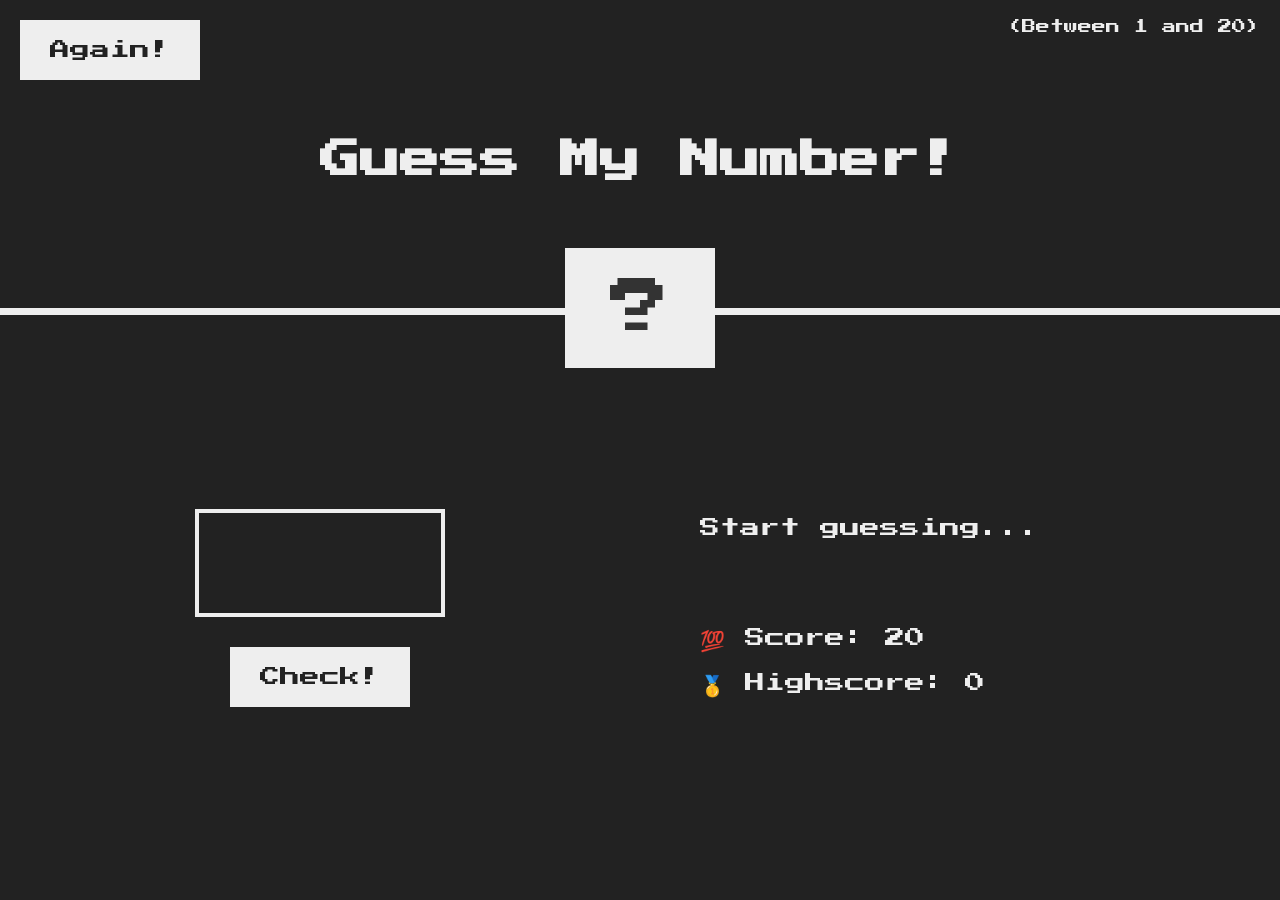
<file: Javascript/guess my number game/index.html>
<!DOCTYPE html>
<html lang="en">
  <head>
    <meta charset="UTF-8" />
    <meta name="viewport" content="width=device-width, initial-scale=1.0" />
    <meta http-equiv="X-UA-Compatible" content="ie=edge" />
    <link rel="stylesheet" href="style.css" />
    <title>Guess My Number!</title>
  </head>
  <body>
    <header>
      <h1>Guess My Number!</h1>
      <p class="between">(Between 1 and 20)</p>
      <button class="btn again">Again!</button>
      <div class="number">?</div>
    </header>
    <main>
      <section class="left">
        <input type="number" class="guess" />
        <button class="btn check">Check!</button>
      </section>
      <section class="right">
        <p class="message">Start guessing...</p>
        <p class="label-score">💯 Score: <span class="score">20</span></p>
        <p class="label-highscore">
          🥇 Highscore: <span class="highscore">0</span>
        </p>
      </section>
    </main>
    <script src="script.js"></script>
  </body>
</html>
</file>
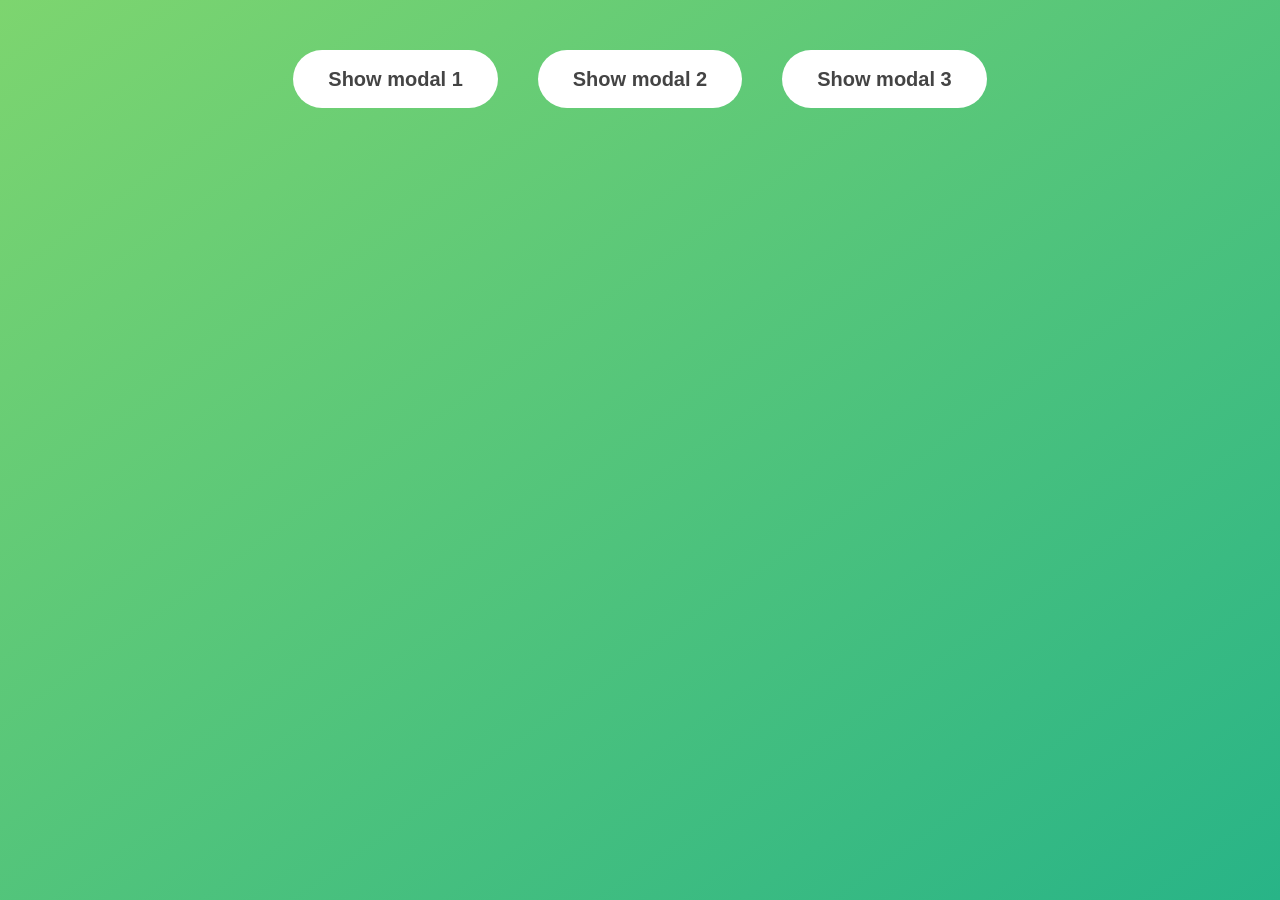
<file: Javascript/modal/index.html>
<!DOCTYPE html>
<html lang="en">
  <head>
    <meta charset="UTF-8" />
    <meta name="viewport" content="width=device-width, initial-scale=1.0" />
    <meta http-equiv="X-UA-Compatible" content="ie=edge" />
    <link rel="stylesheet" href="style.css" />
    <title>Modal window</title>
  </head>
  <body>
    <button class="show-modal">Show modal 1</button>
    <button class="show-modal">Show modal 2</button>
    <button class="show-modal">Show modal 3</button>

    <div class="modal hidden">
      <button class="close-modal">&times;</button>
      <h1>I'm a modal window 😍</h1>
      <p>
        Lorem ipsum dolor sit amet, consectetur adipisicing elit, sed do eiusmod
        tempor incididunt ut labore et dolore magna aliqua. Ut enim ad minim
        veniam, quis nostrud exercitation ullamco laboris nisi ut aliquip ex ea
        commodo consequat. Duis aute irure dolor in reprehenderit in voluptate
        velit esse cillum dolore eu fugiat nulla pariatur. Excepteur sint
        occaecat cupidatat non proident, sunt in culpa qui officia deserunt
        mollit anim id est laborum.
      </p>
    </div>
    <div class="overlay hidden"></div>

    <script src="script.js"></script>
  </body>
</html>
</file>
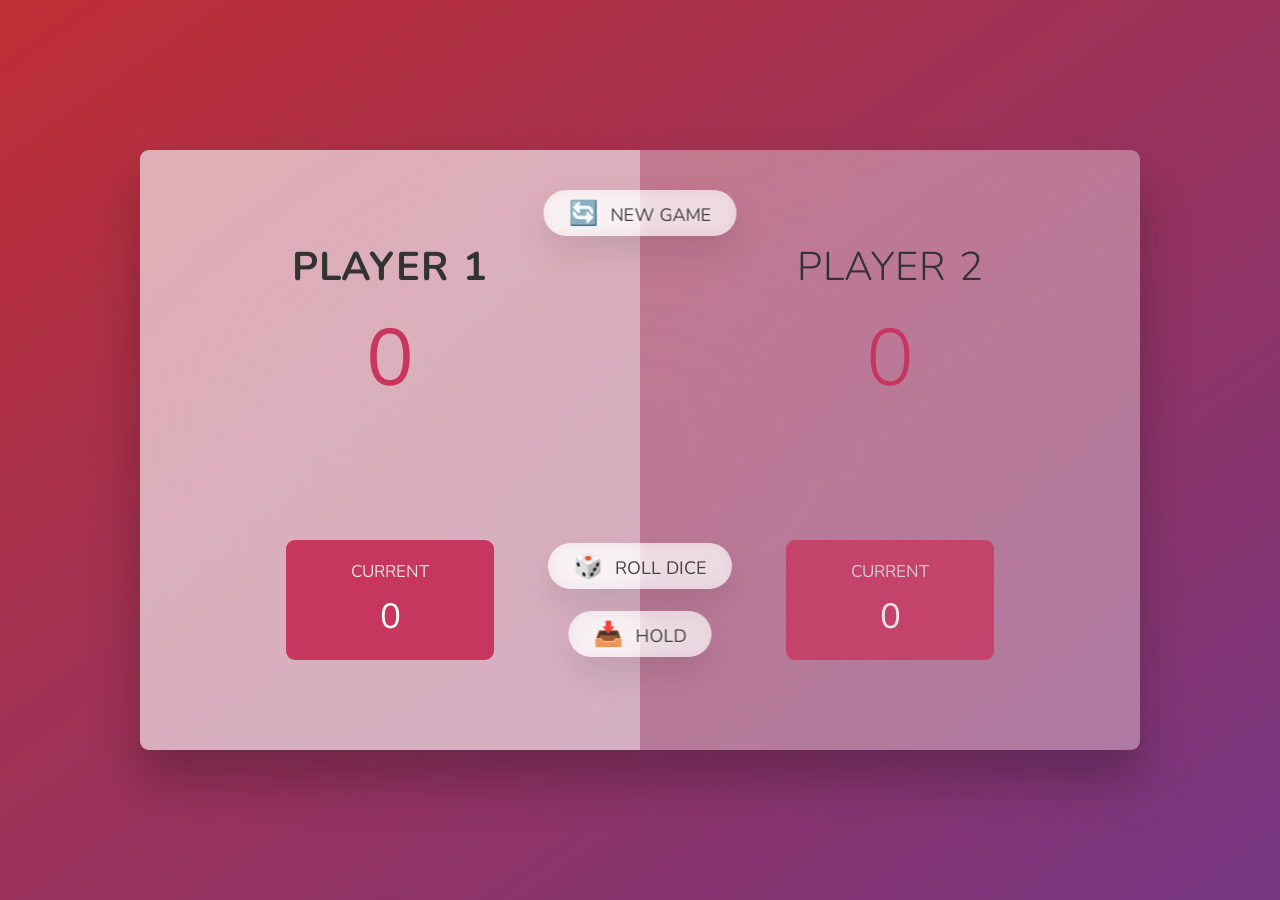
<file: Javascript/pig game/index.html>
<!DOCTYPE html>
<html lang="en">

<head>
  <meta charset="UTF-8" />
  <meta name="viewport" content="width=device-width, initial-scale=1.0" />
  <meta http-equiv="X-UA-Compatible" content="ie=edge" />
  <link rel="stylesheet" href="style.css" />
  <title>Pig Game</title>
</head>

<body>
  <main>
    <section class="player player--0 player--active">
      <h2 class="name" id="name--0">Player 1</h2>
      <p class="score" id="score--0">43</p>
      <div class="current">
        <p class="current-label">Current</p>
        <p class="current-score" id="current--0">0</p>
      </div>
    </section>
    <section class="player player--1">
      <h2 class="name" id="name--1">Player 2</h2>
      <p class="score" id="score--1">23</p>
      <div class="current">
        <p class="current-label">Current</p>
        <p class="current-score" id="current--1">0</p>
      </div>
    </section>

    <img src="dice-5.png" alt="Playing dice" class="dice" />
    <button class="btn btn--new">🔄 New game</button>
    <button class="btn btn--roll">🎲 Roll dice</button>
    <button class="btn btn--hold">📥 Hold</button>
  </main>
  <script src="script.js"></script>
</body>

</html>
</file>
<file: Javascript/guess my number game/style.css>
@import url('https://fonts.googleapis.com/css?family=Press+Start+2P&display=swap');

* {
  margin: 0;
  padding: 0;
  box-sizing: inherit;
}

html {
  font-size: 62.5%;
  box-sizing: border-box;
}

body {
  font-family: 'Press Start 2P', sans-serif;
  color: #eee;
  background-color: #222;
  /* background-color: #60b347; */
}

/* LAYOUT */
header {
  position: relative;
  height: 35vh;
  border-bottom: 7px solid #eee;
}

main {
  height: 65vh;
  color: #eee;
  display: flex;
  align-items: center;
  justify-content: space-around;
}

.left {
  width: 52rem;
  display: flex;
  flex-direction: column;
  align-items: center;
}

.right {
  width: 52rem;
  font-size: 2rem;
}

/* ELEMENTS STYLE */
h1 {
  font-size: 4rem;
  text-align: center;
  position: absolute;
  width: 100%;
  top: 52%;
  left: 50%;
  transform: translate(-50%, -50%);
}

.number {
  background: #eee;
  color: #333;
  font-size: 6rem;
  width: 15rem;
  padding: 3rem 0rem;
  text-align: center;
  position: absolute;
  bottom: 0;
  left: 50%;
  transform: translate(-50%, 50%);
}

.between {
  font-size: 1.4rem;
  position: absolute;
  top: 2rem;
  right: 2rem;
}

.again {
  position: absolute;
  top: 2rem;
  left: 2rem;
}

.guess {
  background: none;
  border: 4px solid #eee;
  font-family: inherit;
  color: inherit;
  font-size: 5rem;
  padding: 2.5rem;
  width: 25rem;
  text-align: center;
  display: block;
  margin-bottom: 3rem;
}

.btn {
  border: none;
  background-color: #eee;
  color: #222;
  font-size: 2rem;
  font-family: inherit;
  padding: 2rem 3rem;
  cursor: pointer;
}

.btn:hover {
  background-color: #ccc;
}

.message {
  margin-bottom: 8rem;
  height: 3rem;
}

.label-score {
  margin-bottom: 2rem;
}
</file>
<file: Javascript/modal/style.css>
* {
  margin: 0;
  padding: 0;
  box-sizing: inherit;
}

html {
  font-size: 62.5%;
  box-sizing: border-box;
}

body {
  font-family: sans-serif;
  color: #333;
  line-height: 1.5;
  height: 100vh;
  position: relative;
  display: flex;
  align-items: flex-start;
  justify-content: center;
  background: linear-gradient(to top left, #28b487, #7dd56f);
}

.show-modal {
  font-size: 2rem;
  font-weight: 600;
  padding: 1.75rem 3.5rem;
  margin: 5rem 2rem;
  border: none;
  background-color: #fff;
  color: #444;
  border-radius: 10rem;
  cursor: pointer;
}

.close-modal {
  position: absolute;
  top: 1.2rem;
  right: 2rem;
  font-size: 5rem;
  color: #333;
  cursor: pointer;
  border: none;
  background: none;
}

h1 {
  font-size: 2.5rem;
  margin-bottom: 2rem;
}

p {
  font-size: 1.8rem;
}

/* -------------------------- */
/* CLASSES TO MAKE MODAL WORK */
.hidden {
  display: none;
}

.modal {
  position: absolute;
  top: 50%;
  left: 50%;
  transform: translate(-50%, -50%);
  width: 70%;

  background-color: white;
  padding: 6rem;
  border-radius: 5px;
  box-shadow: 0 3rem 5rem rgba(0, 0, 0, 0.3);
  z-index: 10;
}

.overlay {
  position: absolute;
  top: 0;
  left: 0;
  width: 100%;
  height: 100%;
  background-color: rgba(0, 0, 0, 0.6);
  backdrop-filter: blur(3px);
  z-index: 5;
}
</file>
<file: Javascript/pig game/style.css>
@import url('https://fonts.googleapis.com/css2?family=Nunito&display=swap');

* {
  margin: 0;
  padding: 0;
  box-sizing: inherit;
}

html {
  font-size: 62.5%;
  box-sizing: border-box;
}

body {
  font-family: 'Nunito', sans-serif;
  font-weight: 400;
  height: 100vh;
  color: #333;
  background-image: linear-gradient(to top left, #753682 0%, #bf2e34 100%);
  display: flex;
  align-items: center;
  justify-content: center;
}

/* LAYOUT */
main {
  position: relative;
  width: 100rem;
  height: 60rem;
  background-color: rgba(255, 255, 255, 0.35);
  backdrop-filter: blur(200px);
  filter: blur();
  box-shadow: 0 3rem 5rem rgba(0, 0, 0, 0.25);
  border-radius: 9px;
  overflow: hidden;
  display: flex;
}

.player {
  flex: 50%;
  padding: 9rem;
  display: flex;
  flex-direction: column;
  align-items: center;
  transition: all 0.75s;
}

/* ELEMENTS */
.name {
  position: relative;
  font-size: 4rem;
  text-transform: uppercase;
  letter-spacing: 1px;
  word-spacing: 2px;
  font-weight: 300;
  margin-bottom: 1rem;
}

.score {
  font-size: 8rem;
  font-weight: 300;
  color: #c7365f;
  margin-bottom: auto;
}

.player--active {
  background-color: rgba(255, 255, 255, 0.4);
}
.player--active .name {
  font-weight: 700;
}
.player--active .score {
  font-weight: 400;
}

.player--active .current {
  opacity: 1;
}

.current {
  background-color: #c7365f;
  opacity: 0.8;
  border-radius: 9px;
  color: #fff;
  width: 65%;
  padding: 2rem;
  text-align: center;
  transition: all 0.75s;
}

.current-label {
  text-transform: uppercase;
  margin-bottom: 1rem;
  font-size: 1.7rem;
  color: #ddd;
}

.current-score {
  font-size: 3.5rem;
}

/* ABSOLUTE POSITIONED ELEMENTS */
.btn {
  position: absolute;
  left: 50%;
  transform: translateX(-50%);
  color: #444;
  background: none;
  border: none;
  font-family: inherit;
  font-size: 1.8rem;
  text-transform: uppercase;
  cursor: pointer;
  font-weight: 400;
  transition: all 0.2s;

  background-color: white;
  background-color: rgba(255, 255, 255, 0.6);
  backdrop-filter: blur(10px);

  padding: 0.7rem 2.5rem;
  border-radius: 50rem;
  box-shadow: 0 1.75rem 3.5rem rgba(0, 0, 0, 0.1);
}

.btn::first-letter {
  font-size: 2.4rem;
  display: inline-block;
  margin-right: 0.7rem;
}

.btn--new {
  top: 4rem;
}
.btn--roll {
  top: 39.3rem;
}
.btn--hold {
  top: 46.1rem;
}

.btn:active {
  transform: translate(-50%, 3px);
  box-shadow: 0 1rem 2rem rgba(0, 0, 0, 0.15);
}

.btn:focus {
  outline: none;
}

.dice {
  position: absolute;
  left: 50%;
  top: 16.5rem;
  transform: translateX(-50%);
  height: 10rem;
  box-shadow: 0 2rem 5rem rgba(0, 0, 0, 0.2);
}

.player--winner {
  background-color: #2f2f2f;
}

.player--winner .name {
  font-weight: 700;
  color: #c7365f;
}

.hidden {
  display: none;
}
</file>
